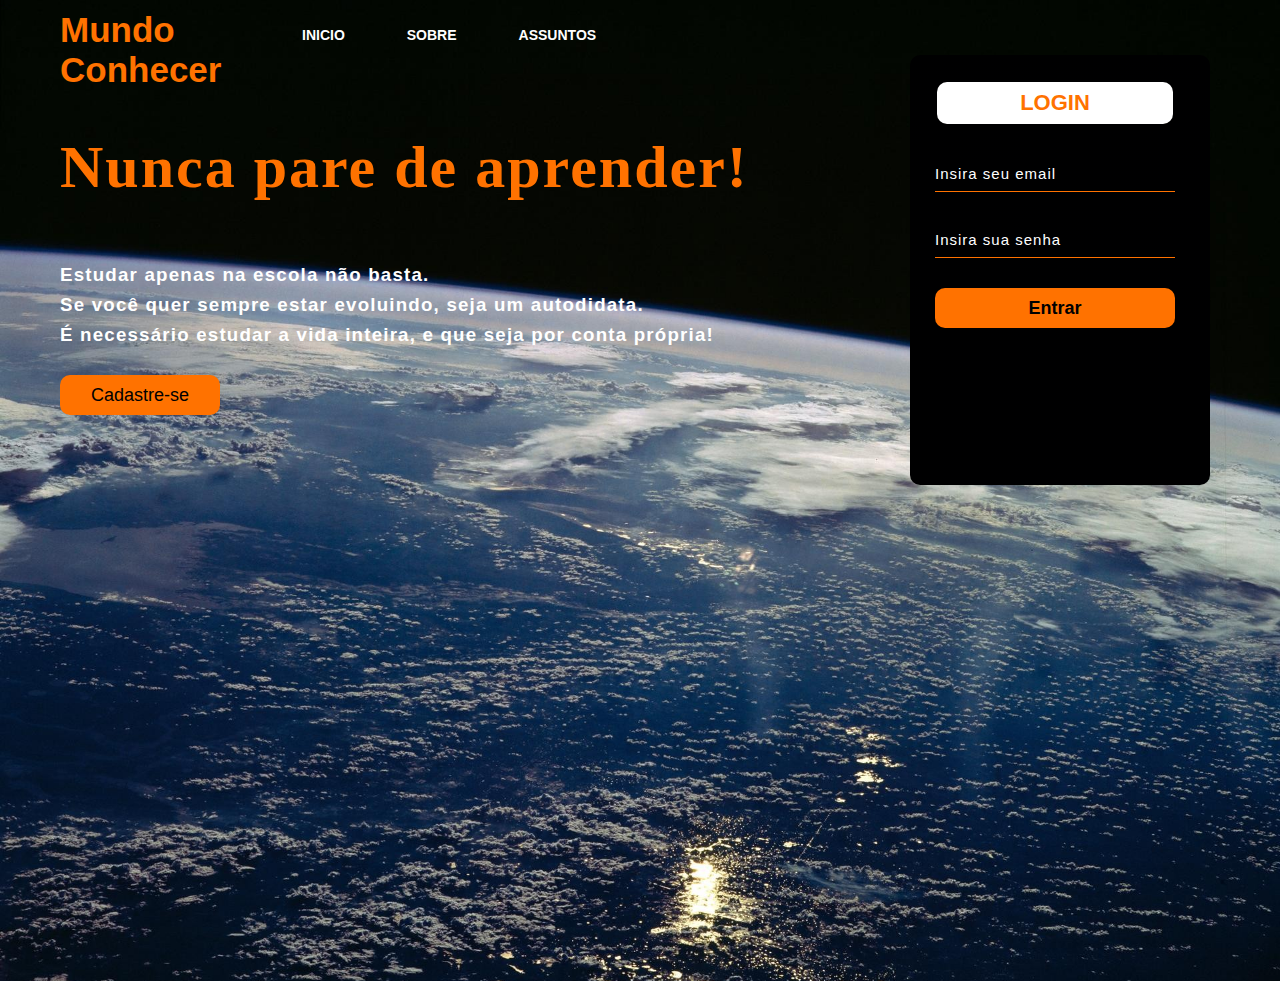
<file: index.html>
<!DOCTYPE html>
<html lang="en">
  <head>
    <meta charset="UTF-8" />
    <meta http-equiv="X-UA-Compatible" content="IE=edge" />
    <meta name="viewport" content="width=device-width, initial-scale=1.0" />
    <title>MundoConhecer</title>
    <link rel="stylesheet" href="style.css" />
  </head>
  <body>
    <div class="main">
      <div class="navbar">
        <div class="icon">
          <h2 class="logo">Mundo Conhecer</h2>
        </div>

        <div class="menu">
          <ul>
            <li><a href="#">INICIO</a></li>
            <li><a href="#">SOBRE</a></li>
            <li>
              <a href="assuntos.html">ASSUNTOS</a>
            </li>
          </ul>
        </div>
      </div>
      <div class="content">
        <h1>
          <br /><span> Nunca pare de aprender!</span> <br />
          <br />
        </h1>
        <h3>
          <b>
            <p class="par">
              Estudar apenas na escola não basta.<br />
              Se você quer sempre estar evoluindo, seja um autodidata. <br />É
              necessário estudar a vida inteira, e que seja por conta própria!
            </p>
          </b>
        </h3>

        <button class="cn">
          <a href="cadastro.html">Cadastre-se</a>
        </button>

        <div class="form">
          <h2>LOGIN</h2>
          <input type="email" name="email" placeholder="Insira seu email" />
          <input type="password" name="" placeholder="Insira sua senha" />
          <button class="btnn">
            <a href="#">Entrar</a>
          </button>
        </div>
      </div>
    </div>
  </body>
</html>
</file>
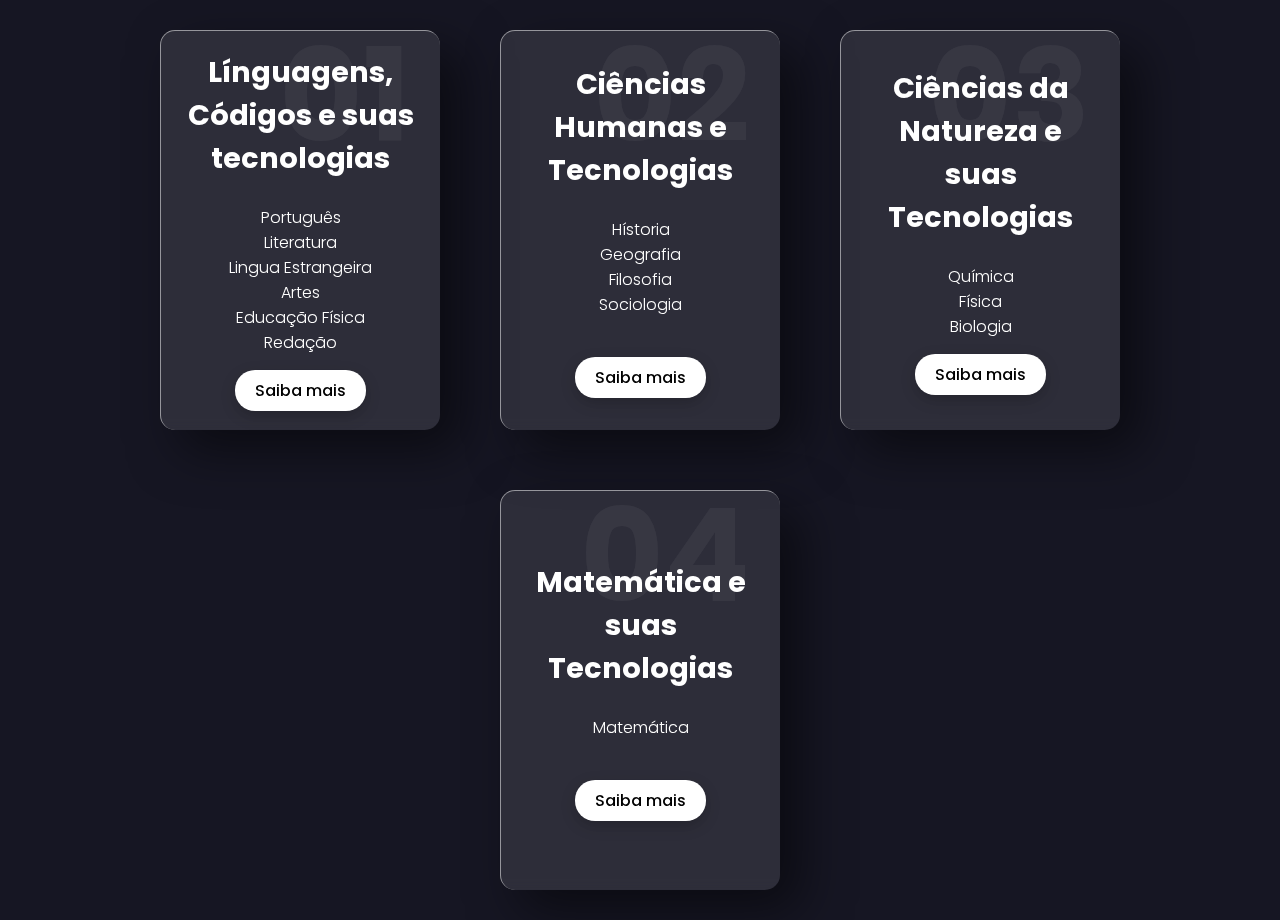
<file: assuntos.html>
<!DOCTYPE html>
<html>
  <head>
    <meta charset="utf-8" />
    <title>Assuntos</title>
    <link rel="stylesheet" href="assuntos.css" />
  </head>
  <body>
    <div class="container">
      <div class="card">
        <div class="content">
          <h2>01</h2>
          <h3>Línguagens, Códigos e suas tecnologias</h3>
          <br>
          <p>
            <dl>
              <dt>Português</dt>
              <dd> Literatura</dd>
              <dd> Lingua Estrangeira</dd>
              <dt> Artes</dt>
              <dt> Educação Física</dt>
              <dt> Redação</dt>
            </dl>
          </p>
          <a href="#">Saiba mais</a>
        </div>
      </div>
      <div class="card">
        <div class="content">
          <h2>02</h2>
          <h3>Ciências Humanas e Tecnologias</h3>
          <br>
          <p>
            <dl>
              <dt>Hístoria</dt>
              <dd>Geografia</dd>
              <dd>Filosofia</dd>
              <dt>Sociologia</dt>
        
            </dl>
          </p>
          <br>
          <a href="#">Saiba mais</a>
        </div>
      </div>
      <div class="card">
        <div class="content">
          <h2>03</h2>
          <h3>Ciências da Natureza e suas Tecnologias</h3>
          <br>
          <p>
            <dl>
              <dt>Química</dt>
              <dd> Física</dd>
              <dd> Biologia</dd>
              
            </dl>
          </p>
          <a href="#">Saiba mais</a>
        </div>
      </div>
      <div class="card">
        <div class="content">
          <h2>04</h2>
          <h3>Matemática e suas Tecnologias</h3>
          <br>
      
          <p>
            <dl>
              <dt>Matemática</dt>
            
            </dl>
            <br>
          </p>
          <a href="#">Saiba mais</a>
        </div>
      </div>
    </div>
  </body>
</html>
</file>
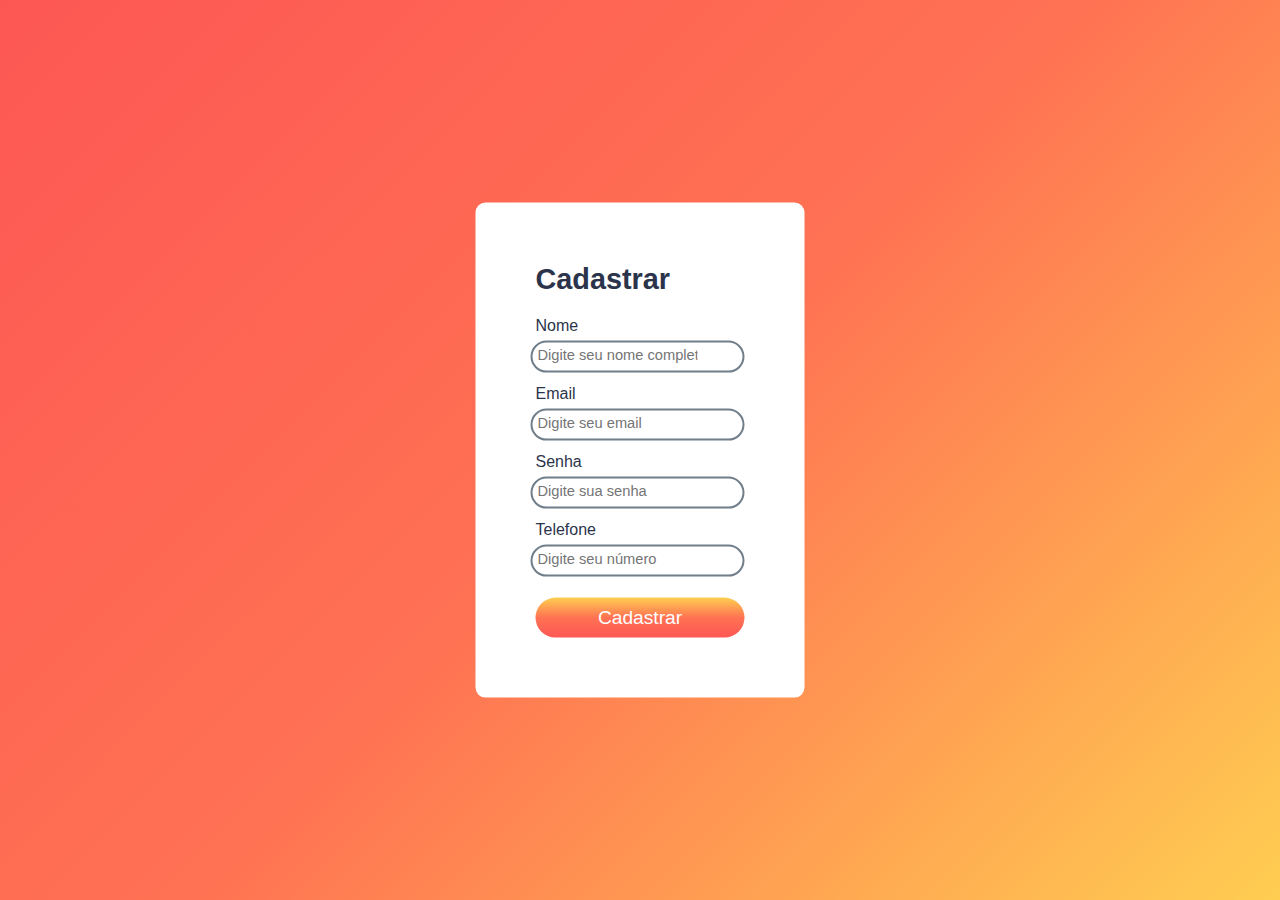
<file: cadastro.html>
<!DOCTYPE html>
<html lang="en">
  <head>
    <meta charset="UTF-8" />
    <meta http-equiv="X-UA-Compatible" content="IE=edge" />
    <meta name="viewport" content="width=device-width, initial-scale=1.0" />
    <title>Cadastro</title>
    <link rel="stylesheet" href="cadastro.css" />
  </head>
  <body>
    <div id="form">
      <form action="">
        <h2 class="title">Cadastrar</h2>
        <label for="">Nome</label>
        <div class="input">
          <i class="fa fa-user-circle-o" aria-hidden="true"></i>
          <input
            id="username"
            name="username"
            placeholder="Digite seu nome completo"
            type="text"
          />
        </div>

        <label for="">Email</label>
        <div class="input">
          <input
            id="email"
            name="email"
            placeholder="Digite seu email"
            type="email"
          />
        </div>

        <label for="">Senha</label>
        <div class="input">
          <input
            id="senha"
            name="semha"
            placeholder="Digite sua senha"
            type="password"
          />
        </div>

        <label for="">Telefone</label>
        <div class="input">
          <input
            id="Telefone"
            name="Telefone"
            placeholder="Digite seu número"
            type="number"
          />
        </div>

        <div id="btn">
          <button type="submit">Cadastrar</button>
        </div>
      </form>
    </div>
  </body>
</html>
</file>
<file: style.css>
* {
  margin: 0;
  padding: 0;
}
.main {
  width: 100%;
  background-image: url('terra.jpg');
  background-position: center;
  background-size: cover;
  height: 109vh;
}
.navbar {
  width: 1200px;
  height: 75px;
  margin: auto;
}
.icon {
  width: 200px;
  float: left;
  height: 70px;
}
.logo {
  color: #ff7200;
  font-size: 35px;
  font-family: Arial;
  padding-left: 20px;
  float: left;
  padding-top: 10px;
}
.menu {
  width: 400px;
  float: left;
  height: 70px;
}
ul {
  float: left;
  display: flex;
  justify-content: center;
  align-items: center;
}
ul li {
  list-style: none;
  margin-left: 62px;
  margin-top: 27px;
  font-size: 14px;
}
ul li a {
  text-decoration: none;
  color: #fff;
  font-family: Arial;
  font-weight: bold;
  transition: 0.4s ease-in-out;
}
ul li a:hover {
  color: #ff7200;
}
.search {
  width: 330px;
  float: left;
  margin-left: 270px;
}
.srch {
  font-family: 'Times New Roman';
  width: 200px;
  height: 40px;
  background: transparent;
  border: 1px solid #ff7200;
  margin-top: 13px;
  color: #fff;
  border-right: none;
  font-size: 16px;
  float: left;
  padding: 10px;
  border-bottom-left-radius: 5px;
  border-top-left-radius: 5px;
}
.btn {
  width: 100px;
  height: 40px;
  background: #ff7200;
  border: 2px solid #ff7200;
  margin-top: 13px;
  color: #fff;
  font-size: 15px;
  border-bottom-right-radius: 5px;
  border-bottom-right-radius: 5px;
}
.btn:focus {
  outline: none;
}
.srch:focus {
  outline: none;
}
.content {
  width: 1200px;
  height: auto;
  margin: auto;
  color: #fff;
  position: relative;
}
.content .par {
  padding-left: 20px;
  padding-bottom: 25px;
  font-family: Arial;
  letter-spacing: 1.2px;
  line-height: 30px;
}
.content h1 {
  font-family: 'Time New Roman';
  font-size: 50px;
  padding-left: 20px;
  letter-spacing: 2px;
}
.content .cn {
  width: 160px;
  height: 40px;
  background: #ff7200;
  border: none;
  margin-bottom: 10px;
  margin-left: 20px;
  font-size: 18px;
  border-radius: 10px;
  cursor: pointer;
  transition: 0.4s ease;
}

.content .cn a {
  text-decoration: none;
  color: black;
  transition: 0.3s ease;
}
.cn:hover {
  background-color: white;
}
.content span {
  color: #ff7200;
  font-size: 60px;
}
.form {
  width: 250px;
  height: 380px;
  background: linear-gradient(to top, rgba(0, 0, 0.8) 50%, rgba(0, 0, 0.8) 50%);
  position: absolute;
  top: -20px;
  left: 870px;
  border-radius: 10px;
  padding: 25px;
}
.form h2 {
  width: 220px;
  font-family: sans-serif;
  text-align: center;
  color: #ff7200;
  font-size: 22px;
  background-color: #fff;
  border-radius: 10px;
  margin: 2px;
  padding: 8px;
}

.form input {
  width: 240px;
  height: 35px;
  background: transparent;
  border-bottom: 1px solid #ff7200;
  border-top: none;
  border-right: none;
  border-left: none;
  color: #fff;
  font-size: 15px;
  letter-spacing: 1px;
  margin-top: 30px;
  font-family: sans-serif;
}
.form input:focus {
  outline: none;
}
::placeholder {
  color: #fff;
  font-family: Arial;
}
.btnn {
  width: 240px;
  height: 40px;
  background: #ff7200;
  border: none;
  margin-top: 30px;
  font-size: 18px;
  border-radius: 10px;
  cursor: pointer;
  color: #fff;
  transition: 0.4s ease;
}

.btnn:hover {
  background: #fff;
  color: #ff7200;
}
.btnn a {
  text-decoration: none;
  color: #000;
  font-weight: bold;
}
.form .link {
  font-family: Arial, Helvetica, sans-serif;
  font-size: 17px;
  text-align: center;
}
.form,
link a {
  text-decoration: none;
  color: #ff7200;
}
.liw {
  padding-top: 15px;
  padding-bottom: 10px;
  text-align: center-;
}
</file>
<file: assuntos.css>
@import url('https://fonts.googleapis.com/css?family=Poppins:200,300,400,500,600,700,800,900&display=swap');

* {
  margin: 0;
  padding: 0;
  box-sizing: border-box;
  font-family: 'Poppins', sans-serif;
}
body {
  display: flex;
  justify-content: center;
  align-items: center;
  min-height: 100vh;
  background: #161623;
}

.container {
  position: relative;
  display: flex;
  justify-content: center;
  align-items: center;
  max-width: 1200px;
  flex-wrap: wrap;
  z-index: 1;
}

.container .card {
  position: relative;
  width: 280px;
  height: 400px;
  margin: 30px;
  box-shadow: 20px 20px 50px rgba(0, 0, 0, 0.5);
  border-radius: 15px;
  background: rgba(255, 255, 255, 0.1);
  overflow: hidden;
  display: flex;
  justify-content: center;
  align-items: center;
  border-top: 1px solid rgba(255, 255, 255, 0.5);
  border-left: 1px solid rgba(255, 255, 255, 0.5);
  backdrop-filter: blur(5px);
}
.container .card .content {
  padding: 20px;
  text-align: center;
  transition: 0.5s;
}
.container .card .content h2 {
  position: absolute;
  top: -30px;
  right: 30px;
  font-size: 8em;
  color: rgba(255, 255, 255, 0.05);
  pointer-events: none;
}
.container .card .content h3 {
  font-size: 1.8em;
  color: #fff;
  z-index: 1;
}
.container .card .content p {
  font-size: 1em;
  color: #fff;
  font-weight: 300;
}
.container .card .content dd {
  font-size: 1em;
  color: #fff;
  font-weight: 300;
}
.container .card .content dt {
  font-size: 1em;
  color: #fff;
  font-weight: 300;
}
.container .card .content a {
  position: relative;
  display: inline-block;
  padding: 8px 20px;
  margin-top: 15px;
  background: #fff;
  color: #000;
  border-radius: 20px;
  text-decoration: none;
  font-weight: 500;
  box-shadow: 0 5px 15px rgba(0, 0, 0, 0.2);
}
</file>
<file: cadastro.css>
* {
  margin: 0;
  padding: 0;
}
body {
  width: 100%;
  height: 100vh;
  font-family: 'Poppins', sans-serif;
  background: linear-gradient(-45deg, #ffce51, #ff7253, #fd5754);
}
#form {
  position: relative;
  top: 50%;
  left: 50%;
  transform: translate(-50%, -50%);
  background: #fff;
  border-radius: 10px;
  padding: 60px;
  width: min-content;
  align-items: center;
  color: #2b344b;
  animation: iniciar 1.6s ease-out;
  pointer-events: all;
}
.title {
  font-size: 1.8em;
  margin-bottom: 10%;
}
.input {
  min-width: 200px;
  border-radius: 22px;
  border: 2px #6f7e8a solid;
  padding: 5px;
  margin: 6px 0px 12px -5px;
}
.input input {
  width: 80%;
  border: none;
  outline: none;
  font-family: 'Poppins', sans-serif;
  transform: translateY(-10%);
  color: #2b344b;
  font-size: 11pt;
}
#btn {
  margin-top: 10%;
  width: 100%;
  text-align: center;
}
#btn button {
  font-size: 'Poppins', sans-serif;
  background: linear-gradient(#ffce51, #ff7253, #fd5754);
  width: 100%;
  height: 40px;
  border: none;
  font-size: 1.2em;
  color: #fff;
  border-radius: 20px;
  outline: none;
  cursor: pointer;
}
#btn button:hover {
  background: linear-gradient(-45deg, #eec04c, #ec7054, #ee5a57);
}
@keyframes iniciar {
  0% {
    top: -20%;
    opacity: 0;
    pointer-events: none;
  }
  100% {
    top: 50%;
    opacity: 100%;
    pointer-events: all;
  }
}
</file>
